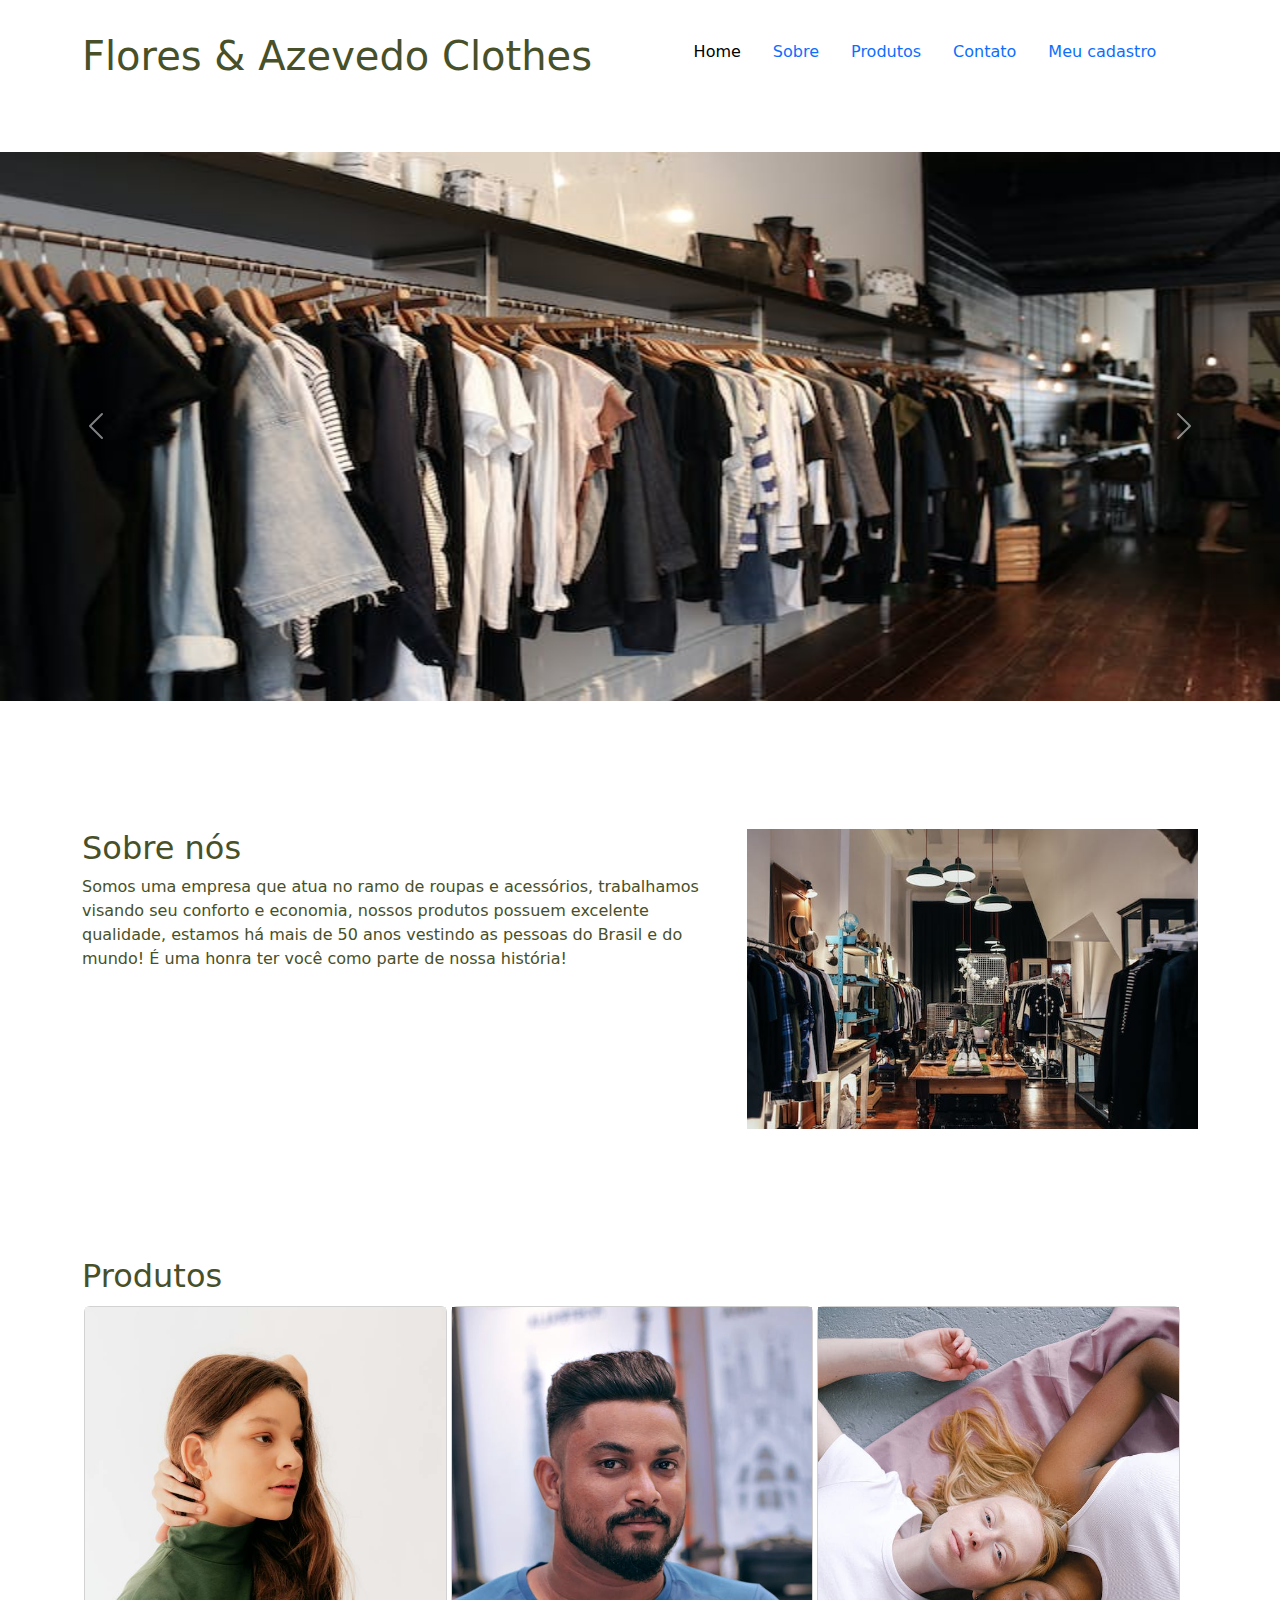
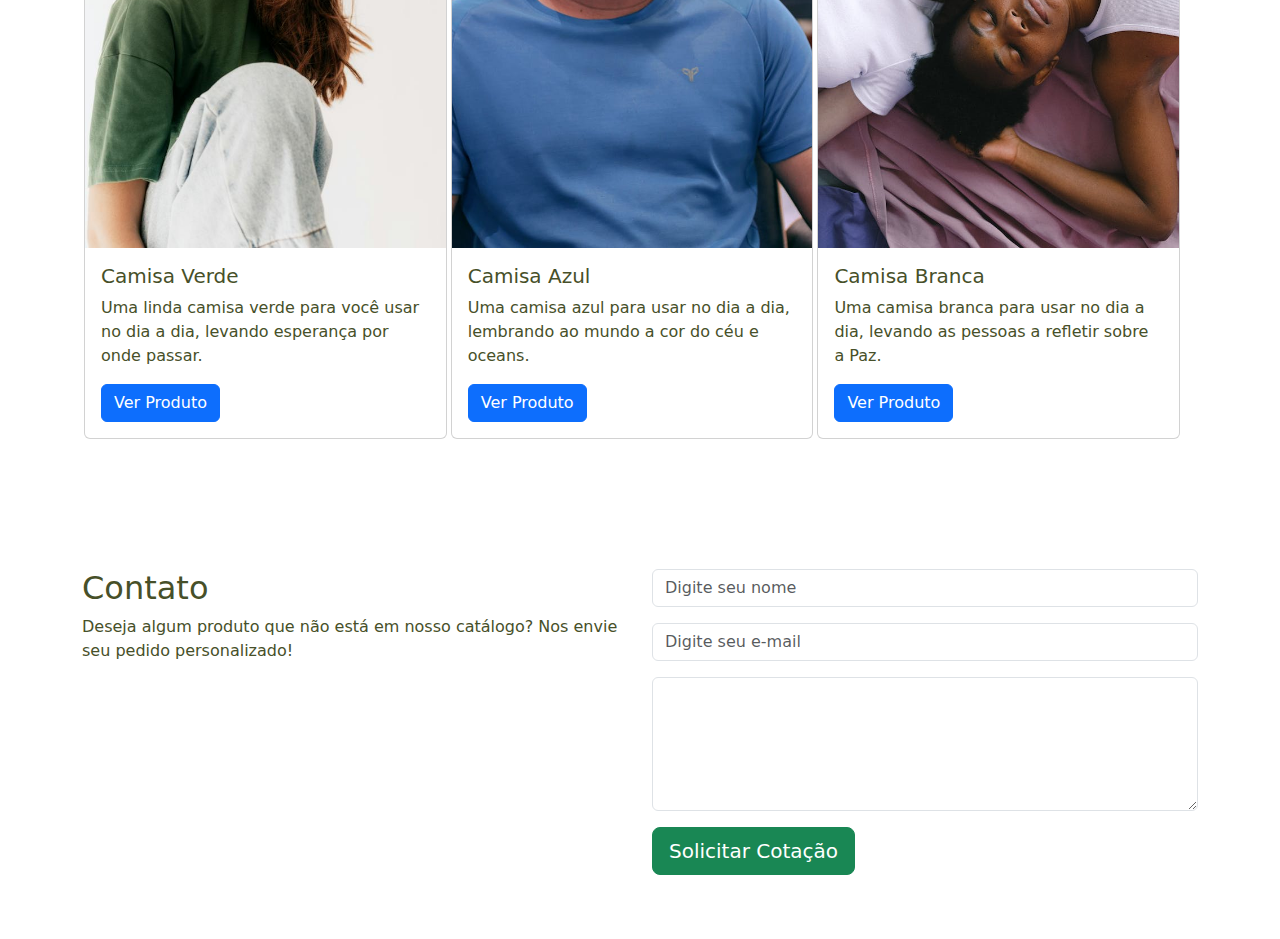
<file: PROJETO BOOTSTRAP/index.html>
<!DOCTYPE html>
<html lang="en">
<head>
    <meta charset="UTF-8">
    <meta name="viewport" content="width=device-width, initial-scale=1.0">
    <link href="./bootstrap/css/bootstrap.min.css" rel="stylesheet">
    <link rel="stylesheet" href="./style/custom.css">
    <title>Projeto Bootstrap</title>
</head>
<body>
    
    <header>
        <div class="container">
            <div class="row">
                <div class="col">
                    <h1 class="title">Flores & Azevedo Clothes</h1>
                </div>
                <div class="col">
                    <ul class="nav justify-content-center">
                        <li class="nav-item"><a class="nav-link active"  href="">Home</a></li>
                        <li class="nav-item"><a class="nav-link active"  href="#sobre">Sobre</a></li>
                        <li class="nav-item"><a class="nav-link active"  href="#produtos">Produtos</a></li>
                        <li class="nav-item"><a class="nav-link active"  href="#contato">Contato</a></li>
                        <li class="nav-item"><a class="nav-link active" href="./cadastro.html">Meu cadastro</a></li>
                    </ul>
                </div>
            </div>
        </div>
        
        
    </header>
    <section>
        <div id="carouselExampleFade" class="carousel slide carousel-fade" data-bs-ride="carousel">
            <div class="carousel-inner">
                <div class="carousel-item active">
                    <div class="ratio ratio-21x9">
                        <img src="./images/carrousel/carrousel1.jpg" class="d-block w-100" alt="...">
                    </div>
                </div>
                <div class="carousel-item active">
                    <div class="ratio ratio-21x9">
                        <img src="./images/carrousel/carrousel2.jpg" class="d-block w-100" alt="...">
                    </div>
                </div>
                <div class="carousel-item active">
                    <div class="ratio ratio-21x9">
                        <img src="./images/carrousel/carrousel3.jpg" class="d-block w-100" alt="...">
                    </div>
                </div>
                <div class="carousel-item active">
                    <div class="ratio ratio-21x9">
                        <img src="./images/carrousel/carrousel4.jpg" class="d-block w-100" alt="...">
                    </div>
                </div>
            </div>
            <button class="carousel-control-prev" type="button" data-bs-target="#carouselExampleFade" data-bs-slide="prev">
                <span class="carousel-control-prev-icon" aria-hidden="true"></span>
                <span class="visually-hidden">Previous</span>
            </button>
            <button class="carousel-control-next" type="button" data-bs-target="#carouselExampleFade" data-bs-slide="next">
                <span class="carousel-control-next-icon" aria-hidden="true"></span>
                <span class="visually-hidden">Next</span>
            </button>
        </div>   
    </section>
    
    <section id="sobre">
        <div class="container">
            <div class="row">
                <div class="col-md-7 col-sm-12">
                    <h2>Sobre nós</h2>
                    <p>Somos uma empresa que atua no ramo de roupas e acessórios, trabalhamos visando seu conforto e economia, nossos produtos possuem excelente qualidade, estamos há mais de 50 anos vestindo as pessoas do Brasil e do mundo! É uma honra ter você como parte de nossa história!
                    </p>
                </div>
                <div class="col-md-5 col-sm-12">
                    <img src="./images/loja.jpg" alt="Loja" class="img-fluid">
                </div>
            </div>
        </div>
    </section>
    
    <section id="produtos">
        <div class="container">
            <div class="row">
                <div class="col">
                    <h2>Produtos</h2>
                    <div class="card">
                        <img src="./images/modelocomcamisaverde.jpg" alt="Camisa Verde" class="img-fluid">
                        <div class="card-body">
                            <h5 class="card-text">Camisa Verde</h5>
                            <p class="card-text">Uma linda camisa verde para você usar no dia a dia, levando esperança por onde passar.</p>
                            <a class="btn btn-primary" data-bs-toggle="modal" data-bs-target="#modal-1">Ver Produto</a>
                        </div>
                    </div>
                    
                    <div class="card">
                        <img src="./images/modelocomcamisaazul.jpg" alt="Camisa Azul" class="img-fluid">
                        <div class="card-body">
                            <h5 class="card-text">Camisa Azul</h5>
                            <p class="card-text">Uma camisa azul para usar no dia a dia, lembrando ao mundo a cor do céu e oceans.</p>
                            <a class="btn btn-primary" data-bs-toggle="modal" data-bs-target="#modal-2">Ver Produto</a>
                        </div>
                    </div>
                    
                    <div class="card">
                        <img src="./images/modeloscomcamisabranca.jpg" alt="Camisa Branca" class="img-fluid">
                        <div class="card-body">
                            <h5 class="card-text">Camisa Branca</h5>
                            <p class="card-text">Uma camisa branca para usar no dia a dia, levando as pessoas a refletir sobre a Paz.</p>
                            <a class="btn btn-primary" data-bs-toggle="modal" data-bs-target="#modal-3">Ver Produto</a>
                        </div>
                    </div>
                </div>
            </div>
        </div>
    </section>
    
    <section id="contato">
        <div class="container">
            <div class="row">
                <div class="col-md-6 col-sm-12">
                    <h2>Contato</h2>
                    <p>Deseja algum produto que não está em nosso catálogo? Nos envie seu pedido personalizado!</p>
                </div>
                <div class="col-md-6 col-sm-12">
                    <form class="form">
                        <div class="intup-group">
                            <input class="form-control" type="text" name="nome" placeholder="Digite seu nome">
                        </div>
                        
                        <div class="intup-group">
                            <input class="form-control" type="text" name="email" placeholder="Digite seu e-mail">
                        </div>
                        
                        <div class="input-group">
                            <textarea class="form-control" name="" rows="5"></textarea>
                        </div>
                        
                        <button type="submit" class="btn btn-lg btn-success">Solicitar Cotação</button>
                        
                    </form>
                    
                </div>
            </div>
        </div>
        
    </section>
    
    
    <div class="modal fade" id="modal-1">
        <div class="modal-dialog">
            <div class="modal-content">
                <div class="modal-header">
                    <h5 class="modal-title">Camisa Verde</h5>
                    <button class="btn-close" data-bs-dismiss="modal" aria-label="Close"></button>
                </div>
                <div class="modal-body">
                    <h6>Confira os tamanhos e os preços</h6>
                    <table class="table table-hover table-striped ">
                        <thead>
                            <tr>
                                <th>Tamanho</th>
                                <th>Valor</th>
                            </tr>
                        </thead>
                        
                        <tbody>
                            <tr>
                                <td>P</td>
                                <td>R$ 50,00</td>
                            </tr>
                            <tr>
                                <td>M</td>
                                <td>R$ 55,00</td>
                            </tr>
                            <tr>
                                <td>G</td>
                                <td>R$ 60,00</td>
                            </tr>
                        </tbody>
                    </table>
                    
                </div>
                <div class="modal-footer">
                    <button type="button" class="btn btn-secondary" data-bs-dismiss="modal">Fechar</button>
                </div>
            </div>
        </div>
    </div>
    
    <div class="modal fade" id="modal-2">
        <div class="modal-dialog">
            <div class="modal-content">
                <div class="modal-header">
                    <h5>Camisa Azul</h5>
                    <button class="btn-close" data-bs-dismiss="modal" aria-label="Close"></button>
                </div>
                <div class="modal-body">
                    <h6>Confira os tamanhos e preços</h6>
                    <table class="table table-hover table-striped ">
                        <thead>
                            <tr>
                                <th>Tamanho</th>
                                <th>Valor</th>
                            </tr>
                        </thead>
                        
                        <tbody>
                            <tr>
                                <td>P</td>
                                <td>R$ 75,00</td>
                            </tr>
                            <tr>
                                <td>M</td>
                                <td>R$ 82,00</td>
                            </tr>
                            <tr>
                                <td>G</td>
                                <td>R$ 89,00</td>
                            </tr>
                        </tbody>
                    </table>
                </div>
                <div class="modal-footer">
                    <button type="button" class="btn btn-secondary" data-bs-dismiss="modal">Fechar</button>
                </div>
            </div>
        </div>
    </div>
    
    <div class="modal fade" id="modal-3">
        <div class="modal-dialog">
            <div class="modal-content">
                <div class="modal-header">
                    <h5>Camisa Branca</h5>
                    <button class="btn-close" data-bs-dismiss="modal" aria-label="Close"></button>
                </div>
                <div class="modal-body">
                    <h6>Confira os tamanhos e preços</h6>
                    <table class="table table-hover table-striped ">
                        <thead>
                            <tr>
                                <th>Tamanho</th>
                                <th>Valor</th>
                            </tr>
                        </thead>
                        
                        <tbody>
                            <tr>
                                <td>P</td>
                                <td>R$ 40,00</td>
                            </tr>
                            <tr>
                                <td>M</td>
                                <td>R$ 45,00</td>
                            </tr>
                            <tr>
                                <td>G</td>
                                <td>R$ 49,00</td>
                            </tr>
                        </tbody>
                    </table>
                </div>
                <div class="modal-footer">
                    <button type="button" class="btn btn-secondary" data-bs-dismiss="modal">Fechar</button>
                </div>
            </div>
        </div>
    </div>
    
    
    <script src="./bootstrap/js/bootstrap.bundle.min.js"></script>
    <script>
        var myCarousel = document.querySelector('#carouselExampleFade')
        var carousel = new bootstrap.Carousel(myCarousel, {
            pause: false,
            interval: 5000
        })
    </script>
</body>
</html>
</file>
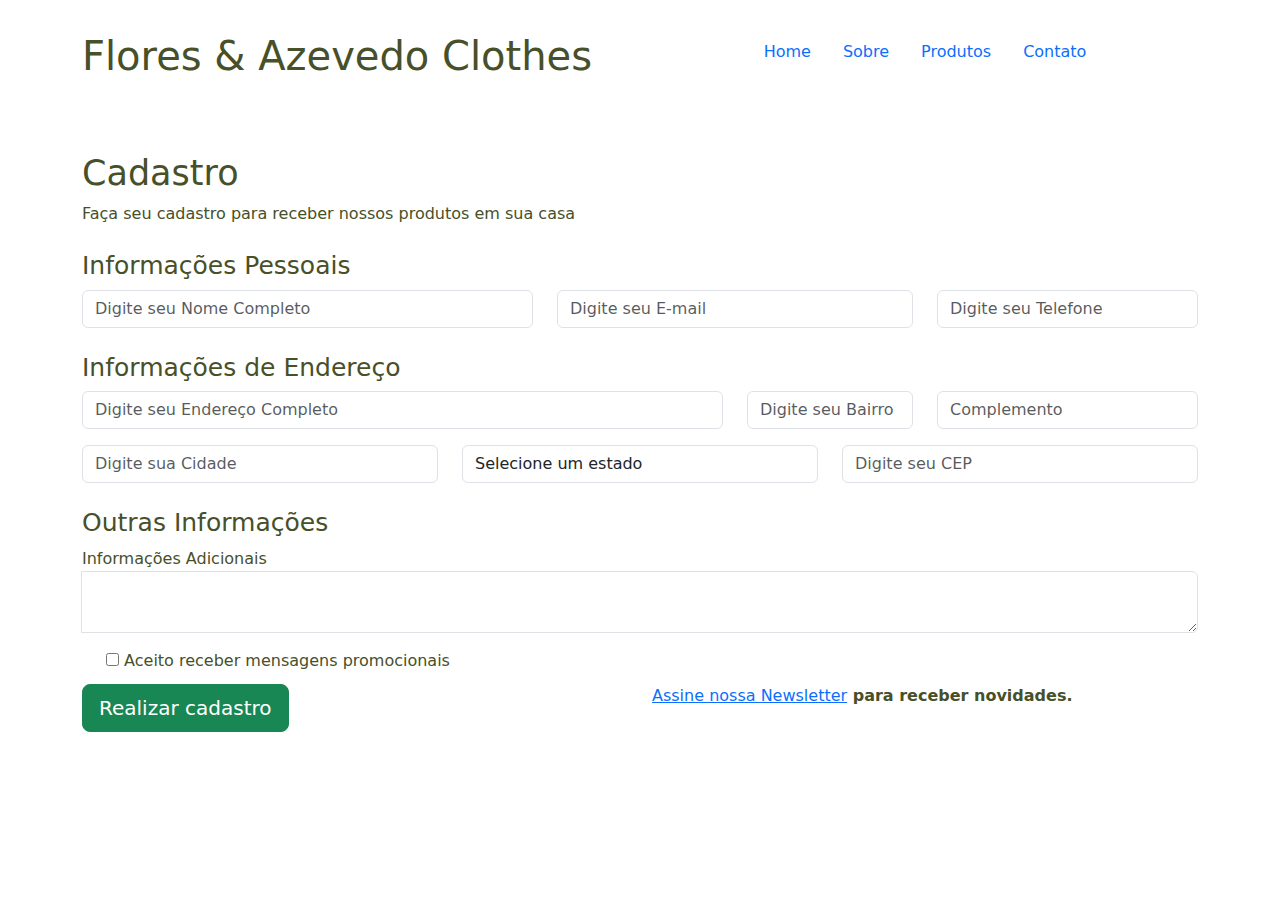
<file: PROJETO BOOTSTRAP/cadastro.html>
<!DOCTYPE html>
<html lang="en">

<head>
    <meta charset="UTF-8">
    <meta name="viewport" content="width=device-width, initial-scale=1.0">
    <link href="./bootstrap/css/bootstrap.min.css" rel="stylesheet">
    <link rel="stylesheet" href="./style/custom.css">
    <link rel="stylesheet" href="./style/custom-form.css">
    <title>Cadastro</title>
</head>

<body>
    
    <header>
        <div class="container">
            <div class="row">
                <div class="col">
                    <h1 class="title">Flores & Azevedo Clothes</h1>
                </div>
                <div class="col">
                    <ul class="nav justify-content-center">
                        <li class="nav-item"><a class="nav-link active" href="./index.html">Home</a></li>
                        <li class="nav-item"><a class="nav-link active" href="./index.html#sobre">Sobre</a></li>
                        <li class="nav-item"><a class="nav-link active" href="./index.html#produtos">Produtos</a></li>
                        <li class="nav-item"><a class="nav-link active" href="./index.html#contato">Contato</a></li>
                    </ul>
                </div>
            </div>
        </div>  
    </header>
    
    <section id="cadastro">
        <div class="container">
            <div class="row">
                <div class="col-md-12 col-sm-12">
                    <h2 id="titlecad">Cadastro</h2>
                    <p>Faça seu cadastro para receber nossos produtos em sua casa</p>
                </div>
            </div>
            <form class="form">
                <div class="row">
                    <label id="dados-pessoais" for="dados-pessoais" class="col-form-label-sm">Informações Pessoais</label>
                    <div class="col-md-5 col-sm-12">
                        <div class="intup-group">
                            <input class="form-control" type="text" name="nome" placeholder="Digite seu Nome Completo" required>
                        </div>
                    </div>
                    
                    <div class="col-md-4 col-sm-12">
                        <input class="form-control" type="text" name="email" placeholder="Digite seu E-mail" required>
                    </div>
                    
                    <div class="col-md-3 col-sm-12">
                        <input class="form-control" type="text" name="telefone" placeholder="Digite seu Telefone" required>
                    </div>
                </div> <!-- Fechamento da DIV de informações pessoais -->
                
                <div class="row">
                    <label id="dados-endereco" for="dados-endereco" for="dados-endereco" class="col-form-label-sm">Informações de Endereço</label>
                    <div class="col-md-7 col-sm-12">
                        <input type="text" id="endereco" class="form-control" placeholder="Digite seu Endereço Completo" required>
                    </div>
                    
                    <div class="col-md-2 col-sm-12">
                        <input type="text" id="bairro" class="form-control" placeholder="Digite seu Bairro" required>
                    </div>
                    
                    <div class="col-md-3 col-sm-12">
                        <input type="text" id="bairro" class="form-control" placeholder="Complemento">
                    </div>
                </div>
                
                <div class="row">
                    <div class="col">
                        <input type="text" name="cidade" id="cidade" class="form-control" placeholder="Digite sua Cidade" required>
                    </div>
                    <div class="col">
                        <select name="estado" id="estado" class="form-control">
                            <option value="">Selecione um estado</option>
                            <option value="sp">SP</option>
                            <option value="al">AL</option>
                            <option value="mg">MG</option>
                        </select>
                    </div>
                    <div class="col">
                        <input type="text" name="cep" id="cep" class="form-control" placeholder="Digite seu CEP" required>
                    </div>
                </div> <!-- Fechamento da DIV de informações de endereço -->
                
                <div class="row">
                    <div class="col">
                        <label id="info-add" for="info-add" class="col-form-label-sm">Outras Informações</label>
                        <div class="input-group">
                            <label for="info" class="col-form-sm">Informações Adicionais</label>
                            <textarea class="form-control" name="informacoes" id="info" rows="2"></textarea>
                        </div>
                    </div>
                </div>     
                
                <div class="row">
                    <div class="col">
                        <div class="form-check">
                            <input type="checkbox" name="promocionais" id="promocionais" required>
                            <label for="promocionais" class="form-check-label">Aceito receber mensagens promocionais</label>
                        </div>
                    </div>
                </div>
                
                <div class="row">
                    <div class="col">
                        <button type="submit" class="btn btn-lg btn-success">Realizar cadastro</button>
                    </div>
                    
                    <div class="col">
                        <p><a href="#cadastro" data-bs-toggle="modal" data-bs-target="#modal-1">Assine nossa Newsletter</a><strong> para receber novidades.</strong></p>
                    </div>
                </div>
            </form>
        </div>
    </section>
    
    <div class="modal fade" id="modal-1">
        <div class="modal-dialog">
            <div class="modal-content">
                <div class="modal-header">
                    <h5 class="modal-title">Inscrever-me na lista</h5>
                    <button class="btn-close" data-bs-dismiss="modal" aria-label="Close"></button>
                </div>
                <div class="modal-body">
                    <h6>Preencha os campos para receber novidades e promoções</h6>
                    <form class="form-inline">
                        <div class="row">
                            <div class="form-group col-4">
                                <input type="text" class="form-control form-control-sm mb-2" name="nome" placeholder="Nome" required>
                            </div>
                            <div class="form-group col-4">
                                <input type="text" class="form-control form-control-sm mb-2" name="e-mail" placeholder="E-mail" required>
                            </div>
                            <div class="form-group col-4">
                                <button type="submit" class="btn btn-sm btn-success">Receber novidades</button>
                            </div>
                        </div>  
                    </form>
                </div>
                
                <div class="modal-footer">
                    <button type="button" class="btn btn-secondary mb-2" data-bs-dismiss="modal">Fechar</button>
                </div>
            </div>
        </div>            
    </div>
    
    <script src="./bootstrap/js/bootstrap.bundle.min.js"></script>
    
</body>
</html>
</file>
<file: PROJETO BOOTSTRAP/style/custom.css>
header {
    margin-top: 2rem;
}

section {
    padding-top: 4rem;
    padding-bottom: 4rem;
}

input,
textarea {
    margin-bottom: 1rem;
}

.card {
    width: 32.5%;
    float: left;
    margin: 2px;
}

a:visited {
	color: rgb(0, 0, 0);
}

a:hover {
	color: #009;
	background: rgba(112, 112, 112, 0.3);
}

.title,
p,
h1,
h2,
h5,
h6 {
    color: #475029;
}
</file>
<file: PROJETO BOOTSTRAP/style/custom-form.css>
textarea.form-control {
    width: 100% !important;
    display: block;
}

#dados-pessoais,
#dados-endereco,
#info-add {
    font-size: 25px;
}

#titlecad {
    font-size: 35px;
}

div {
    color: #475029;
}
</file>
